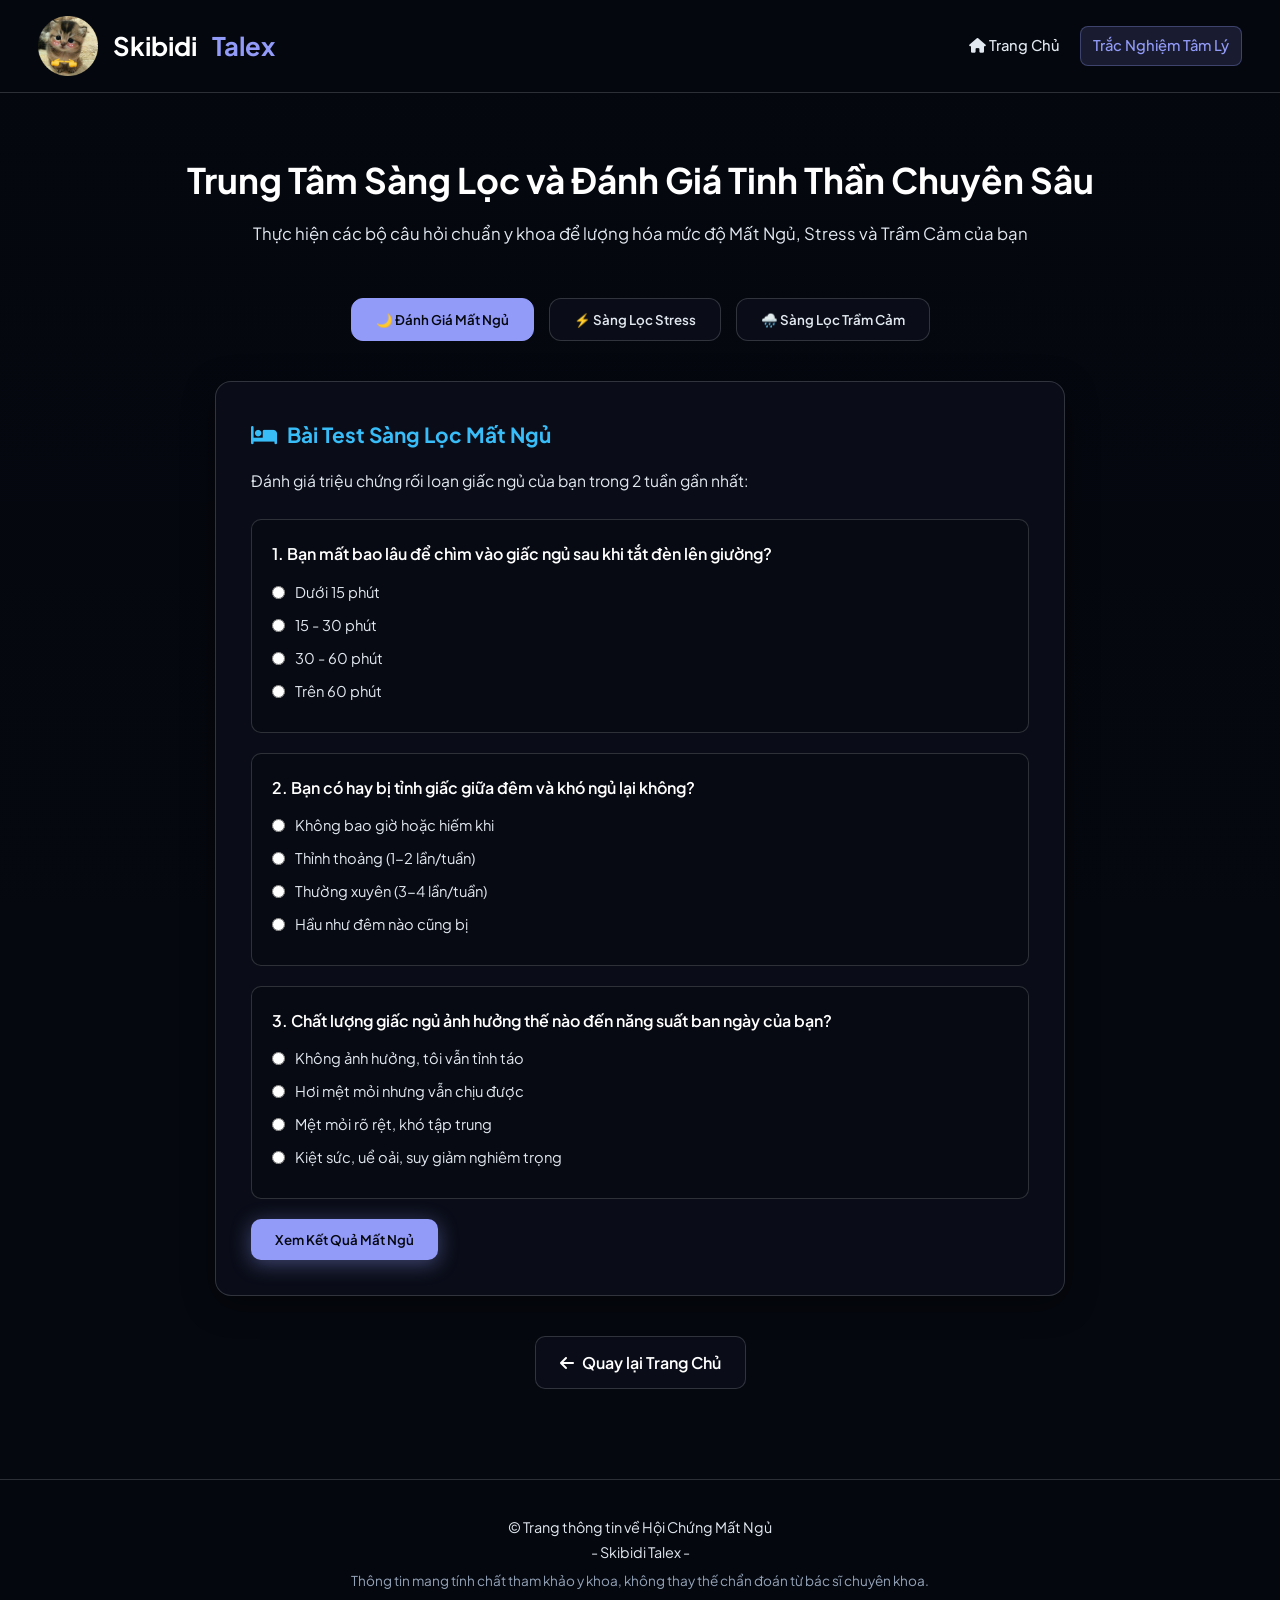
<file: quiz.html>
<!DOCTYPE html>
<html lang="vi">
<head>
    <meta charset="UTF-8">
    <meta name="viewport" content="width=device-width, initial-scale=1.0">
    <title>Đánh Giá Sức Khỏe Tinh Thần - Mất Ngủ, Stress, Trầm Cảm</title>
    <link href="https://fonts.googleapis.com/css2?family=Plus+Jakarta+Sans:wght@300;400;500;600;700&display=swap" rel="stylesheet">
    <link rel="stylesheet" href="https://cdnjs.cloudflare.com/ajax/libs/font-awesome/6.4.0/css/all.min.css">
    <link rel="stylesheet" href="style.css">
</head>
<body>

    <!-- ẢNH NỀN CỐ ĐỊNH -->
    <div class="bg-parallax-wrapper">
        <div class="bg-slide active" style="background-image: url('https://thuthuatphanmem.vn/uploads/2018/08/21/hinh-nen-thien-nhien-phong-canh-dep-37_043155259.jpg');"></div>
        <div class="bg-overlay"></div>
    </div>

    <!-- THANH ĐIỀU HƯỚNG -->
    <header class="navbar">
        <div class="nav-container">
            <a href="index.html" class="logo">
                <img src="logo.png" alt="Logo Skibidi Talex" class="logo-img"> Skibidi<span>Talex</span>
            </a>
            <nav class="nav-links">
                <a href="index.html"><i class="fa-solid fa-house"></i> Trang Chủ</a>
                <a href="quiz.html" class="nav-highlight">Trắc Nghiệm Tâm Lý</a>
            </nav>
        </div>
    </header>

    <!-- NỘI DUNG TRẮC NGHIỆM -->
    <main style="padding-top: 150px; padding-bottom: 90px;">
        <div class="container">
            <div class="section-title">
                <h2>Trung Tâm Sàng Lọc và Đánh Giá Tinh Thần Chuyên Sâu</h2>
                <p>Thực hiện các bộ câu hỏi chuẩn y khoa để lượng hóa mức độ Mất Ngủ, Stress và Trầm Cảm của bạn</p>
            </div>

            <!-- CHỌN BÀI TEST -->
            <div class="quiz-tabs">
                <button class="quiz-tab-btn active" data-target="insomniaQuiz">🌙 Đánh Giá Mất Ngủ</button>
                <button class="quiz-tab-btn" data-target="stressQuiz">⚡ Sàng Lọc Stress</button>
                <button class="quiz-tab-btn" data-target="depressionQuiz">🌧️ Sàng Lọc Trầm Cảm </button>
            </div>

            <!-- 1. BÀI TEST MẤT NGỦ -->
            <div id="insomniaQuiz" class="quiz-panel active glass-box">
                <h3><i class="fa-solid fa-bed"></i> Bài Test Sàng Lọc Mất Ngủ </h3>
                <p class="quiz-desc">Đánh giá triệu chứng rối loạn giấc ngủ của bạn trong 2 tuần gần nhất:</p>
                
                <div class="quiz-question-group">
                    <p class="q-title">1. Bạn mất bao lâu để chìm vào giấc ngủ sau khi tắt đèn lên giường?</p>
                    <label><input type="radio" name="iq1" value="0"> Dưới 15 phút </label>
                    <label><input type="radio" name="iq1" value="1"> 15 - 30 phút </label>
                    <label><input type="radio" name="iq1" value="2"> 30 - 60 phút </label>
                    <label><input type="radio" name="iq1" value="3"> Trên 60 phút </label>
                </div>

                <div class="quiz-question-group">
                    <p class="q-title">2. Bạn có hay bị tỉnh giấc giữa đêm và khó ngủ lại không?</p>
                    <label><input type="radio" name="iq2" value="0"> Không bao giờ hoặc hiếm khi</label>
                    <label><input type="radio" name="iq2" value="1"> Thỉnh thoảng (1-2 lần/tuần)</label>
                    <label><input type="radio" name="iq2" value="2"> Thường xuyên (3-4 lần/tuần)</label>
                    <label><input type="radio" name="iq2" value="3"> Hầu như đêm nào cũng bị</label>
                </div>

                <div class="quiz-question-group">
                    <p class="q-title">3. Chất lượng giấc ngủ ảnh hưởng thế nào đến năng suất ban ngày của bạn?</p>
                    <label><input type="radio" name="iq3" value="0"> Không ảnh hưởng, tôi vẫn tỉnh táo</label>
                    <label><input type="radio" name="iq3" value="1"> Hơi mệt mỏi nhưng vẫn chịu được</label>
                    <label><input type="radio" name="iq3" value="2"> Mệt mỏi rõ rệt, khó tập trung</label>
                    <label><input type="radio" name="iq3" value="3"> Kiệt sức, uể oải, suy giảm nghiêm trọng</label>
                </div>

                <button class="btn btn-primary submit-quiz-btn" data-quiz="insomnia">Xem Kết Quả Mất Ngủ</button>
                <div class="quiz-result-box" id="insomniaResult"></div>
            </div>

            <!-- 2. BÀI TEST STRESS -->
            <div id="stressQuiz" class="quiz-panel glass-box">
                <h3><i class="fa-solid fa-bolt"></i> Bài Test Đánh Giá Mức Độ Stress (PSS Mini)</h3>
                <p class="quiz-desc">Đánh giá mức độ căng thẳng thần kinh của bạn trong thời gian gần đây:</p>
                
                <div class="quiz-question-group">
                    <p class="q-title">1. Bạn cảm thấy căng thẳng, quá tải vì khối lượng công việc hoặc học tập?</p>
                    <label><input type="radio" name="sq1" value="0"> Không bao giờ</label>
                    <label><input type="radio" name="sq1" value="1"> Thỉnh thoảng</label>
                    <label><input type="radio" name="sq1" value="2"> Khá thường xuyên</label>
                    <label><input type="radio" name="sq1" value="3"> Rất thường xuyên</label>
                </div>

                <div class="quiz-question-group">
                    <p class="q-title">2. Bạn có cảm giác cáu gắt, dễ bực bội với những chuyện nhỏ nhặt?</p>
                    <label><input type="radio" name="sq2" value="0"> Không bao giờ</label>
                    <label><input type="radio" name="sq2" value="1"> Thỉnh thoảng</label>
                    <label><input type="radio" name="sq2" value="2"> Khá thường xuyên</label>
                    <label><input type="radio" name="sq2" value="3"> Rất thường xuyên</label>
                </div>

                <div class="quiz-question-group">
                    <p class="q-title">3. Bạn cảm thấy khó khăn trong việc thả lỏng cơ thể và thư giãn tâm trí?</p>
                    <label><input type="radio" name="sq3" value="0"> Không bao giờ</label>
                    <label><input type="radio" name="sq3" value="1"> Thỉnh thoảng</label>
                    <label><input type="radio" name="sq3" value="2"> Khá thường xuyên</label>
                    <label><input type="radio" name="sq3" value="3"> Rất thường xuyên</label>
                </div>

                <button class="btn btn-primary submit-quiz-btn" data-quiz="stress">Xem Kết Quả Stress</button>
                <div class="quiz-result-box" id="stressResult"></div>
            </div>

            <!-- 3. BÀI TEST TRẦM CẢM -->
            <div id="depressionQuiz" class="quiz-panel glass-box">
                <h3><i class="fa-solid fa-cloud-rain"></i> Sàng Lọc Sức Khỏe Tinh Thần & Trầm Cảm </h3>
                <p class="quiz-desc">Trong 2 tuần qua, bạn cảm thấy phiền muộn bởi các vấn đề sau ở mức độ nào?</p>
                
                <div class="quiz-question-group">
                    <p class="q-title">1. Cảm thấy ít hứng thú hoặc không có niềm vui trong việc làm mọi thứ?</p>
                    <label><input type="radio" name="dq1" value="0"> Không hề</label>
                    <label><input type="radio" name="dq1" value="1"> Vài ngày</label>
                    <label><input type="radio" name="dq1" value="2"> Hơn nửa số ngày</label>
                    <label><input type="radio" name="dq1" value="3"> Gần như mọi ngày</label>
                </div>

                <div class="quiz-question-group">
                    <p class="q-title">2. Cảm thấy chán nản, buồn bã hoặc tuyệt vọng?</p>
                    <label><input type="radio" name="dq2" value="0"> Không hề</label>
                    <label><input type="radio" name="dq2" value="1"> Vài ngày</label>
                    <label><input type="radio" name="dq2" value="2"> Hơn nửa số ngày</label>
                    <label><input type="radio" name="dq2" value="3"> Gần như mọi ngày</label>
                </div>

                <div class="quiz-question-group">
                    <p class="q-title">3. Cảm thấy mệt mỏi hoặc ít năng lượng sống?</p>
                    <label><input type="radio" name="dq3" value="0"> Không hề</label>
                    <label><input type="radio" name="dq3" value="1"> Vài ngày</label>
                    <label><input type="radio" name="dq3" value="2"> Hơn nửa số ngày</label>
                    <label><input type="radio" name="dq3" value="3"> Gần như mọi ngày</label>
                </div>

                <button class="btn btn-primary submit-quiz-btn" data-quiz="depression">Xem Kết Quả Trầm Cảm</button>
                <div class="quiz-result-box" id="depressionResult"></div>
            </div>

            <div style="text-align: center; margin-top: 40px;">
                <a href="index.html" class="btn btn-secondary"><i class="fa-solid fa-arrow-left"></i> Quay lại Trang Chủ</a>
            </div>
        </div>
    </main>

    <!-- CHÂN TRANG -->
    <footer>
        <div class="container footer-content">
            <p>&copy; Trang thông tin về Hội Chứng Mất Ngủ <br>- Skibidi Talex -</p>
            <p style="font-size: 0.85rem; color: #94a3b8; margin-top: 5px;">Thông tin mang tính chất tham khảo y khoa, không thay thế chẩn đoán từ bác sĩ chuyên khoa.</p>
        </div>
    </footer>

    <script src="script.js"></script>
</body>
</html>
</file>
<file: style.css>
/* RESET & BIẾN MÀU CHUYÊN NGHIỆP */
* {
    margin: 0;
    padding: 0;
    box-sizing: border-box;
    font-family: 'Plus Jakarta Sans', sans-serif;
    scroll-behavior: smooth;
}

:root {
    --glass-bg: rgba(11, 15, 25, 0.92);
    --glass-border: rgba(255, 255, 255, 0.16);
    --primary: #939bf9;
    --primary-hover: #7b84f6;
    --text-main: #ffffff;
    --text-muted: #e2e8f0;
    --accent: #38bdf8;
}

body {
    color: var(--text-main);
    line-height: 1.7;
    overflow-x: hidden;
    background-color: #05080f;
}

/* ẢNH NỀN ĐỘNG (LỚP PHỦ TỐI ƯU HÓA ĐỘ SÁNG) */
.bg-parallax-wrapper {
    position: fixed;
    top: 0; left: 0; width: 100vw; height: 100vh;
    z-index: -2;
    overflow: hidden;
}

.bg-slide {
    position: absolute;
    top: 0; left: 0; width: 100%; height: 100%;
    background-size: cover;
    background-position: center;
    opacity: 0;
    transition: opacity 1.2s ease-in-out, transform 10s ease;
    filter: brightness(0.45);
}

.bg-slide.active {
    opacity: 1;
    transform: scale(1.03);
}

.bg-overlay {
    position: absolute;
    top: 0; left: 0; width: 100%; height: 100%;
    background: linear-gradient(180deg, rgba(5, 8, 15, 0.88) 0%, rgba(5, 8, 15, 0.98) 100%);
    z-index: -1;
}

.container {
    max-width: 1200px;
    margin: 0 auto;
    padding: 0 20px;
}

.animate-on-scroll {
    opacity: 0;
    transform: translateY(25px);
    transition: opacity 0.7s ease-out, transform 0.7s ease-out;
}

.animate-on-scroll.visible {
    opacity: 1;
    transform: translateY(0);
}

/* NAVBAR */
.navbar {
    position: fixed;
    top: 0; left: 0; width: 100%;
    background: rgba(5, 8, 15, 0.95);
    backdrop-filter: blur(16px);
    -webkit-backdrop-filter: blur(16px);
    border-bottom: 1px solid var(--glass-border);
    z-index: 1000;
}

/* MỞ RỘNG KHUNG ĐIỀU HƯỚNG RA TOÀN MÀN HÌNH VÀ CÁCH RÌA 1CM */
.nav-container {
    max-width: 100%; /* Cho phép trải dài hết chiều ngang màn hình */
    margin: 0 auto;
    padding: 16px 1cm; /* Đẩy nội dung cách lề trái/phải đúng 1cm */
    display: flex;
    justify-content: space-between;
    align-items: center;
}

/* 1. TẠO HIỆU ỨNG SÁNG NHẤP NHÁY MƯỢT MÀ */
@keyframes logoPulseGlow {
    0%, 100% {
        /* Trạng thái tối: Mờ nhẹ và viền sáng yếu */
        filter: drop-shadow(0 0 2px rgba(147, 155, 249, 0.2));
        opacity: 0.85;
    }
    50% {
        /* Trạng thái nhấp nháy sáng: Phát sáng mạnh màu xanh tím và trắng */
        filter: drop-shadow(0 0 15px rgba(147, 155, 249, 0.9)) drop-shadow(0 0 5px rgba(255, 255, 255, 0.6));
        opacity: 1;
    }
}

/* 2. CẬP NHẬT LẠI KHUNG LOGO VÀ GẮN HIỆU ỨNG VÀO */
.logo {
    font-size: 1.6rem; 
    font-weight: 700;
    color: #fff;
    text-decoration: none;
    display: flex;
    align-items: center;
    gap: 15px; 
    flex-shrink: 0; 
    /* Áp dụng hiệu ứng nhấp nháy lặp lại liên tục mỗi 2 giây */
    animation: logoPulseGlow 2s infinite ease-in-out; 
}

/* MÀU CHO CHỮ TALEX */
.logo span { 
    color: var(--primary); 
}

/* ĐỊNH DẠNG ẢNH LOGO BỰ HƠN */
.logo-img {
    height: 60px; /* Tăng chiều cao lên 60px (Bạn có thể đổi thành 70px hoặc 80px nếu muốn to hơn nữa) */
    width: auto;
    object-fit: contain;
    transition: transform 0.3s ease;
}

/* HIỆU ỨNG KHI DI CHUỘT VÀO LOGO */
.logo:hover .logo-img {
    transform: scale(1.08);
}

.nav-links {
    display: flex;
    gap: 20px;
    align-items: center;
}

.nav-links a {
    color: var(--text-muted);
    text-decoration: none;
    font-size: 0.92rem;
    font-weight: 500;
    transition: color 0.3s;
}

.nav-links a:hover, .nav-links a.nav-highlight {
    color: var(--primary);
}

.nav-highlight {
    background: rgba(147, 155, 249, 0.15);
    padding: 6px 12px;
    border-radius: 8px;
    border: 1px solid rgba(147, 155, 249, 0.3);
}

/* HERO SECTION */
.hero {
    padding: 180px 20px 100px 20px;
    text-align: center;
}

.hero-content {
    max-width: 800px;
    margin: 0 auto;
}

.badge {
    display: inline-block;
    padding: 6px 16px;
    background: rgba(147, 155, 249, 0.2);
    color: var(--primary);
    border-radius: 20px;
    font-size: 0.85rem;
    font-weight: 600;
    margin-bottom: 20px;
    border: 1px solid rgba(147, 155, 249, 0.4);
}

.hero h1 {
    font-size: 2.8rem;
    font-weight: 700;
    margin-bottom: 20px;
    line-height: 1.25;
    color: #fff;
}

.hero h1 span {
    background: linear-gradient(135deg, var(--primary), var(--accent));
    -webkit-background-clip: text;
    -webkit-text-fill-color: transparent;
}

.hero p {
    color: var(--text-muted);
    font-size: 1.12rem;
    margin-bottom: 35px;
}

.hero-buttons {
    display: flex;
    justify-content: center;
    gap: 15px;
}

.btn {
    padding: 12px 24px;
    border-radius: 10px;
    font-weight: 600;
    text-decoration: none;
    display: inline-flex;
    align-items: center;
    gap: 8px;
    transition: all 0.3s;
    cursor: pointer;
    border: none;
}

.btn-primary {
    background: var(--primary);
    color: #05080f;
    box-shadow: 0 4px 20px rgba(147, 155, 249, 0.4);
}

.btn-primary:hover {
    background: var(--primary-hover);
    transform: translateY(-2px);
}

.btn-secondary {
    background: var(--glass-bg);
    color: #fff;
    border: 1px solid var(--glass-border);
}

.btn-secondary:hover {
    background: rgba(30, 41, 59, 0.9);
    transform: translateY(-2px);
}

/* SECTIONS & GRID */
.section { padding: 90px 0; }

.section-title {
    text-align: center;
    margin-bottom: 50px;
}

.section-title h2 {
    font-size: 2.2rem;
    font-weight: 700;
    margin-bottom: 10px;
    color: #fff;
}

.section-title p {
    color: var(--text-muted);
    font-size: 1.05rem;
}

/* LƯỚI LINH HOẠT: Tự động "rơi" xuống dòng khi thu nhỏ tab */
.grid-2 { 
    display: grid; 
    grid-template-columns: repeat(auto-fit, minmax(320px, 1fr)); 
    gap: 30px; 
}

.grid-4 { 
    display: grid; 
    grid-template-columns: repeat(auto-fit, minmax(240px, 1fr)); 
    gap: 20px; 
}

.content-grid-media {
    display: grid;
    grid-template-columns: repeat(auto-fit, minmax(350px, 1fr));
    gap: 40px;
    align-items: center;
}

.content-grid-media.reverse {
    direction: rtl;
}

.content-grid-media.reverse > * {
    direction: ltr;
}

.media-box {
    position: relative;
    border-radius: 16px;
    overflow: hidden;
    border: 1px solid var(--glass-border);
    box-shadow: 0 10px 30px rgba(0,0,0,0.6);
}

.media-box img {
    width: 100%; height: 320px;
    object-fit: cover; display: block;
    filter: brightness(0.9);
}

.media-caption {
    position: absolute;
    bottom: 0; left: 0; width: 100%;
    background: linear-gradient(0deg, rgba(5,8,15,0.95), transparent);
    padding: 20px 15px 12px 15px;
    font-size: 0.88rem;
    color: var(--text-muted);
}

/* GLASS CARDS */
.glass-card, .glass-feature, .glass-box, .glass-tool {
    background: var(--glass-bg);
    backdrop-filter: blur(16px);
    -webkit-backdrop-filter: blur(16px);
    border: 1px solid var(--glass-border);
    border-radius: 16px;
    box-shadow: 0 8px 32px 0 rgba(0, 0, 0, 0.45);
}

.glass-card { padding: 30px; }
.styled-list li, .check-list li {
    color: var(--text-muted);
    font-size: 0.98rem;
    margin-bottom: 12px;
    position: relative;
    padding-left: 20px;
}
.styled-list li::before, .check-list li::before {
    content: "❯";
    color: var(--primary);
    position: absolute;
    left: 0;
}

.glass-feature { padding: 25px 20px; text-align: center; }
.glass-feature i { font-size: 2.2rem; color: var(--accent); margin-bottom: 12px; }
.glass-feature h4 { font-size: 1.1rem; margin-bottom: 8px; color: #fff; }
.glass-feature p { color: var(--text-muted); font-size: 0.9rem; }

.glass-box { padding: 35px; }
.glass-box h3 {
    display: flex; align-items: center; gap: 10px;
    color: var(--accent); font-size: 1.3rem; margin-bottom: 15px;
}

/* TOOLS & AUDIO */
.glass-tool { padding: 35px; }
.glass-tool h3 { display: flex; align-items: center; gap: 10px; color: var(--primary); margin-bottom: 12px; }
.glass-tool p { color: var(--text-muted); font-size: 0.95rem; margin-bottom: 20px; }
.sound-buttons { display: flex; gap: 10px; flex-wrap: wrap; margin-bottom: 15px; }
.sound-btn {
    background: rgba(5, 8, 15, 0.6); color: #fff;
    border: 1px solid var(--glass-border); padding: 10px 16px; border-radius: 8px; cursor: pointer;
}
.sound-btn.active { background: var(--primary); color: #05080f; border-color: var(--primary); }
.audio-status { font-size: 0.88rem; color: var(--accent); font-style: italic; }

/* QUIZ STYLES */
.quiz-tabs {
    display: flex; justify-content: center; gap: 15px; margin-bottom: 40px; flex-wrap: wrap;
}
.quiz-tab-btn {
    background: var(--glass-bg); color: var(--text-muted);
    border: 1px solid var(--glass-border); padding: 12px 24px;
    border-radius: 12px; font-weight: 600; cursor: pointer; transition: all 0.3s;
}
.quiz-tab-btn.active, .quiz-tab-btn:hover {
    background: var(--primary); color: #05080f; border-color: var(--primary);
}
.quiz-panel { display: none; max-width: 850px; margin: 0 auto; }
.quiz-panel.active { display: block; }
.quiz-desc { color: var(--text-muted); font-size: 0.98rem; margin-bottom: 25px; }
.quiz-question-group {
    background: rgba(5, 8, 15, 0.5); border: 1px solid var(--glass-border);
    padding: 20px; border-radius: 10px; margin-bottom: 20px;
}
.q-title { font-weight: 600; margin-bottom: 12px; color: #fff; }
.quiz-question-group label {
    display: flex; align-items: center; gap: 10px; font-size: 0.92rem;
    color: var(--text-muted); margin-bottom: 8px; cursor: pointer;
}
.quiz-result-box {
    margin-top: 20px; padding: 15px; border-radius: 8px; font-weight: 600; font-size: 1rem; display: none;
}

/* IFRAME NHÚNG */
.iframe-container {
    width: 100%; height: 500px; border-radius: 12px; overflow: hidden;
    border: 1px solid var(--glass-border); background: #fff;
}
.iframe-container iframe { width: 100%; height: 100%; border: none; }

/* FOOTER */
footer {
    background: rgba(5, 8, 15, 0.95);
    border-top: 1px solid var(--glass-border);
    padding: 35px 0; text-align: center;
}
footer p { color: var(--text-muted); font-size: 0.9rem; }

/* RESPONSIVE */
@media (max-width: 992px) {
    /* Chỉ cần chỉnh lại chữ và hướng đọc khi vào màn hình nhỏ */
    .content-grid-media.reverse { direction: ltr; }
    .hero h1 { font-size: 2.2rem; }
}

@media (max-width: 768px) {
    /* Ẩn menu chữ khi vào điện thoại */
    .nav-links { display: none; }
}
</file>
